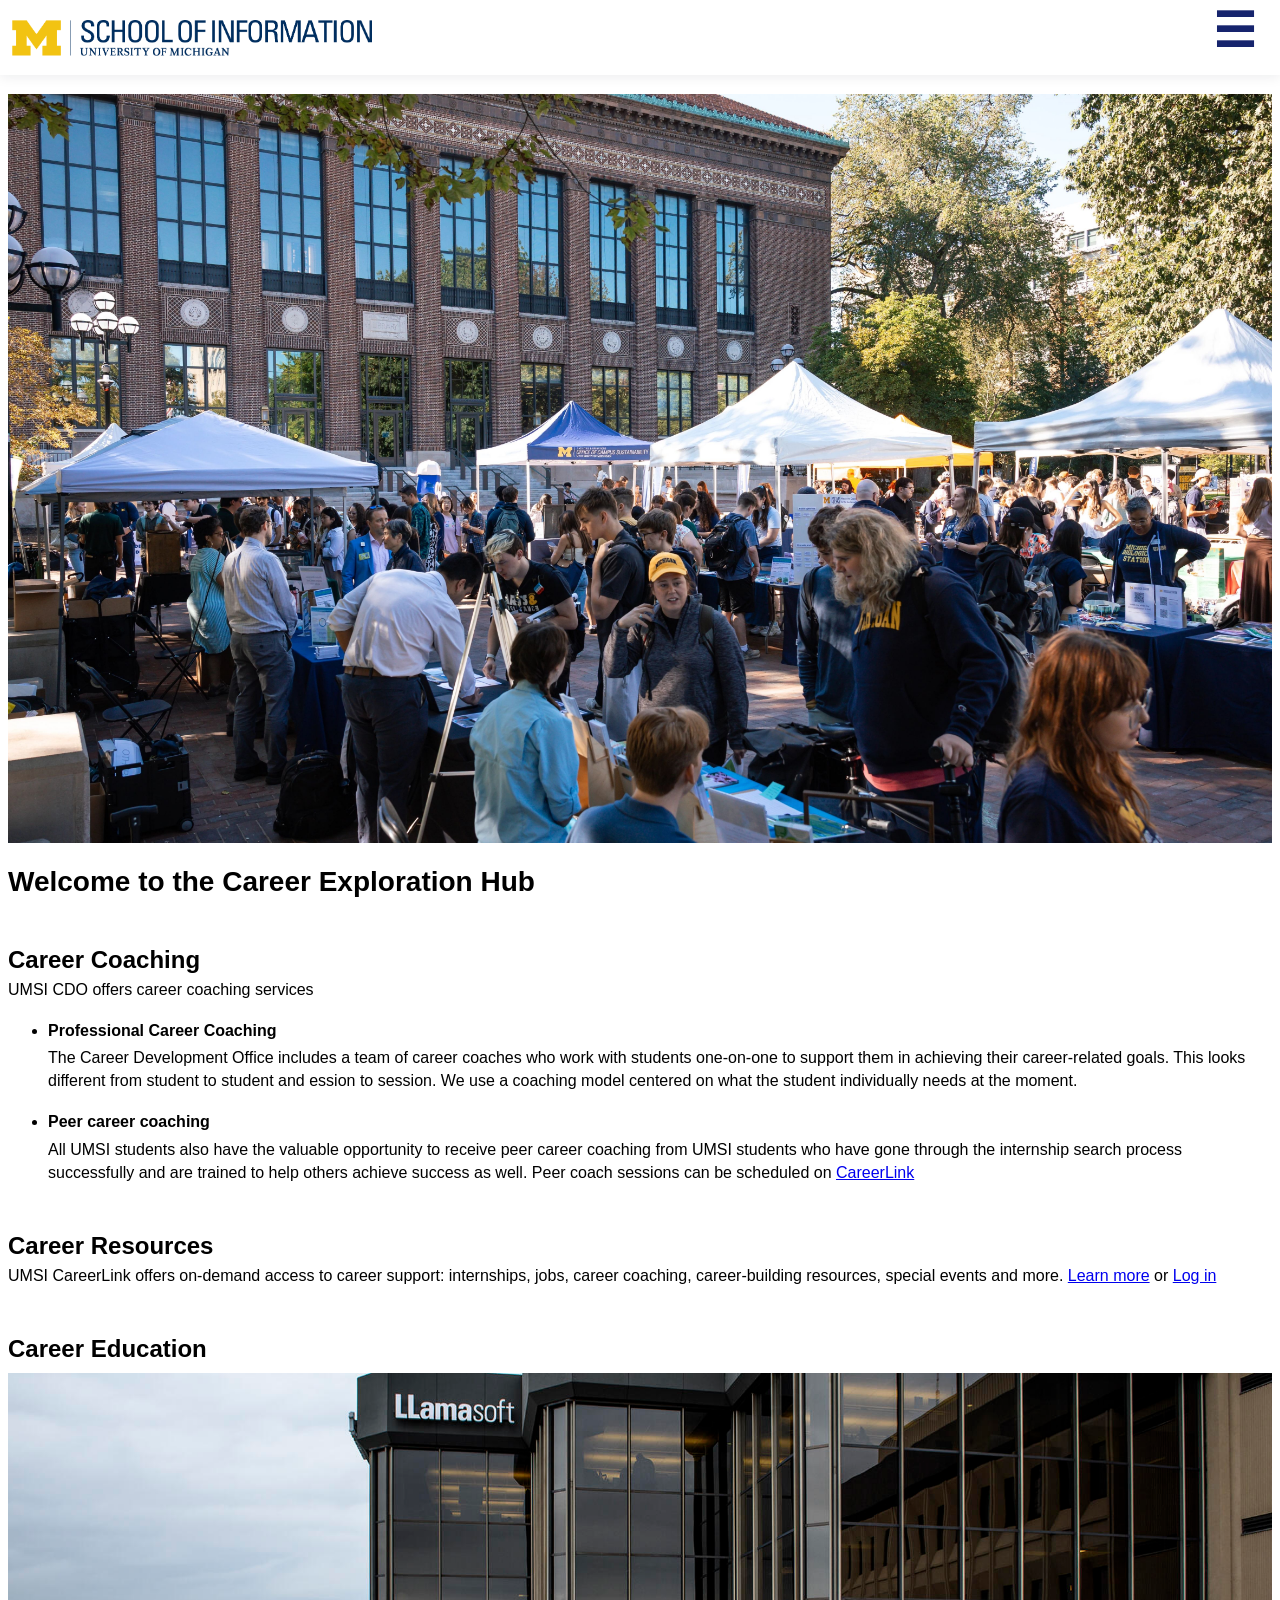
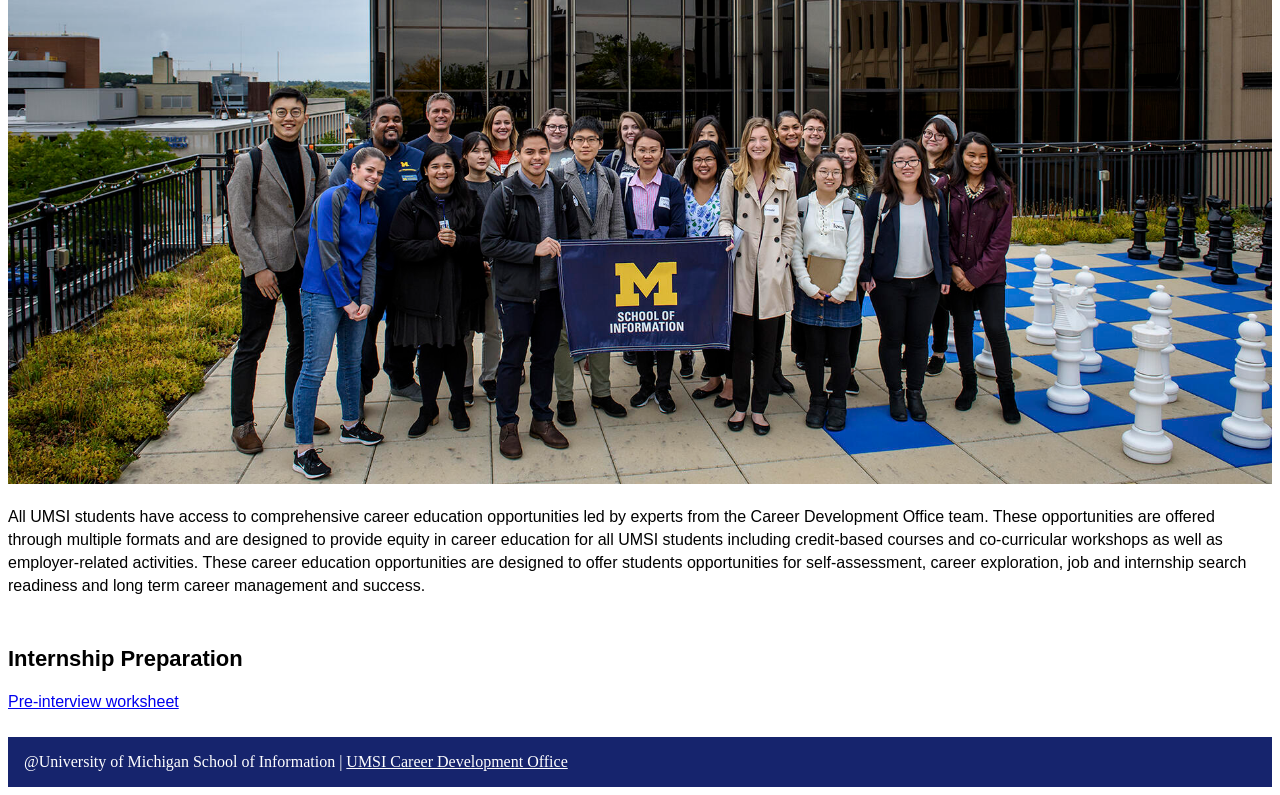
<file: career-exploration.html>
<!doctype html>
<html lang="en">
  <head>
    <meta charset="UTF-8" />
    <meta name="viewport" content="width=device-width, initial-scale=1.0" />
    <link rel="stylesheet" href="Css/style.css">
    <title>Career Exploration</title>
  </head>
  <body>
    <header>
      <a href="#main">Skip to Main Content</a>
      <img src="images/logo-header.png" alt="UMSI Logo" class="site-logo" />
      <details class="menu-wrap">
        <summary><span class="menu-icon">&#9776;</span><span class="menu-label">Menu</span></summary>
        <nav>
        <ul>
          <li><a href="index.html">Home</a></li>
          <li><a href="resume.html">Resumes</a></li>
          <li><a href="Networking.html">Networking & Connections</a></li>
          <li><a href="career-exploration.html" aria-current="page">Career Exploration</a></li>
        </ul>
        </nav>
      </details>
      <img
        src="images/MCOMMONS-Earthfest2025-1.jpg"
        alt="A picture of career fair that's happening on campus"
        class="hero-image-1"
      />
      <h1>Welcome to the Career Exploration Hub</h1>
    </header>

    <main id="main">
      <section id="career-coaching" class="section2-block">
        <h2>Career Coaching</h2>
        <p>UMSI CDO offers career coaching services</p>
        <ul>
          <li>
            <p><strong>Professional Career Coaching</strong></p>
            <p class="p2-text">
              The Career Development Office includes a team of career coaches
              who work with students one-on-one to support them in achieving
              their career-related goals. This looks different from student to
              student and ession to session. We use a coaching model centered on
              what the student individually needs at the moment.
            </p>
          </li>
          <li>
            <p><strong>Peer career coaching</strong></p>
            <p class="p2-text">
              All UMSI students also have the valuable opportunity to receive
              peer career coaching from UMSI students who have gone through the
              internship search process successfully and are trained to help
              others achieve success as well. Peer coach sessions can be
              scheduled on
              <a href="https://si-umich.12twenty.com/Login">CareerLink</a>
            </p>
          </li>
        </ul>
      </section>

      <section id="career-resources" class="section2-block">
        <h2>Career Resources</h2>
        <p>
          UMSI CareerLink offers on-demand access to career support:
          internships, jobs, career coaching, career-building resources, special
          events and more.
          <a
            href="https://www.si.umich.edu/student-experience/career-development/umsi-careerlink"
            >Learn more</a
          >
          or <a href="https://si-umich.12twenty.com/Login">Log in</a>
        </p>
      </section>

      <section id="career-education" class="section2-block">
        <h2>Career Education</h2>
        <img
          src="images/Career_Insider_07.jpg"
          alt="A picture of career fair that's happening on campus"
          class="hero-image-1"
        />
        <p>
          All UMSI students have access to comprehensive career education
          opportunities led by experts from the Career Development Office team.
          These opportunities are offered through multiple formats and are
          designed to provide equity in career education for all UMSI students
          including credit-based courses and co-curricular workshops as well as
          employer-related activities. These career education opportunities are
          designed to offer students opportunities for self-assessment, career
          exploration, job and internship search readiness and long term career
          management and success.
        </p>
      </section>

    <section id="section3">
        <h2>Internship Preparation</h2>
        <p>
          <a
            href="https://docs.google.com/document/d/1lqMTo5GGCa-0dabg2LZiW2YWasirj05ymFLrQhkcQ7c/edit?tab=t.0#"
            >Pre-interview worksheet</a
          >
        </p>
    </section>
    </main>

    <footer id="footer">
      <p>
        @University of Michigan School of Information |
        <a href="https://umich.instructure.com/courses/137916"
          >UMSI Career Development Office</a
        >
      </p>
    </footer>
  </body>
</html>
</file>
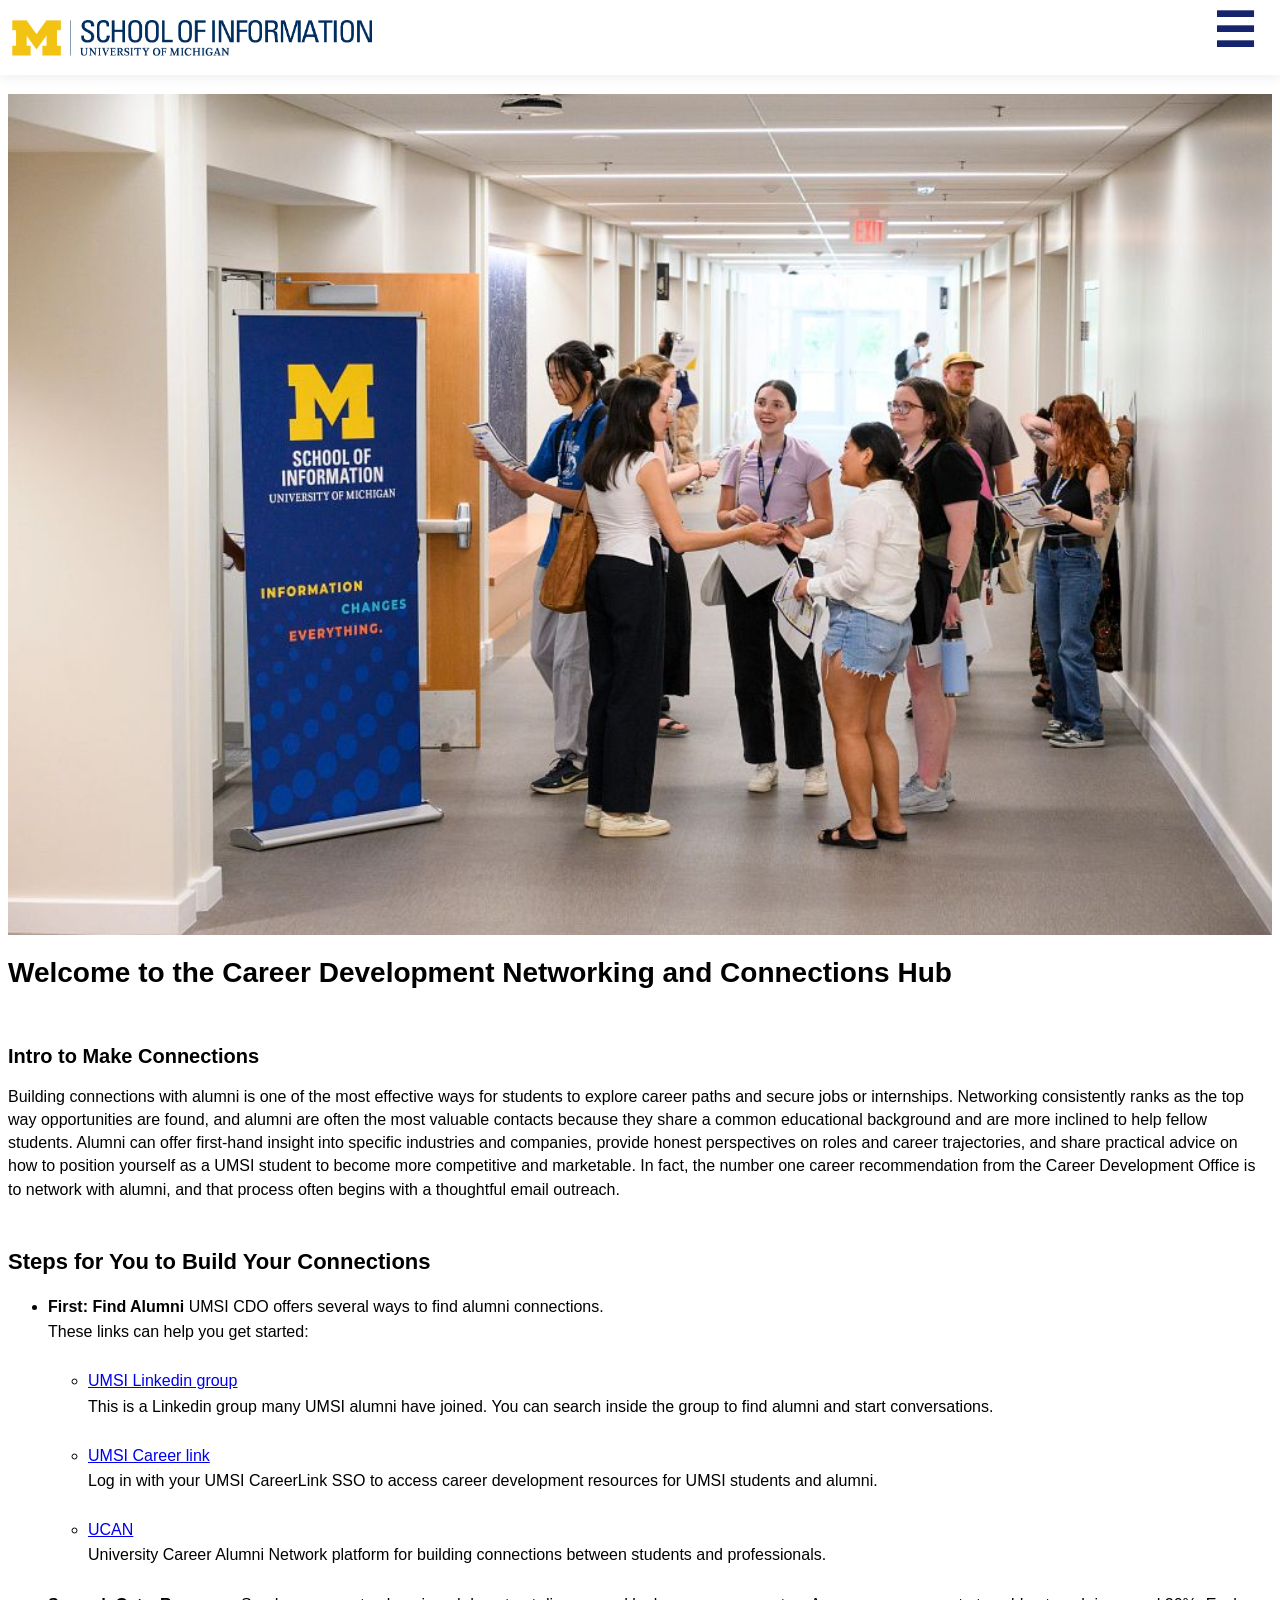
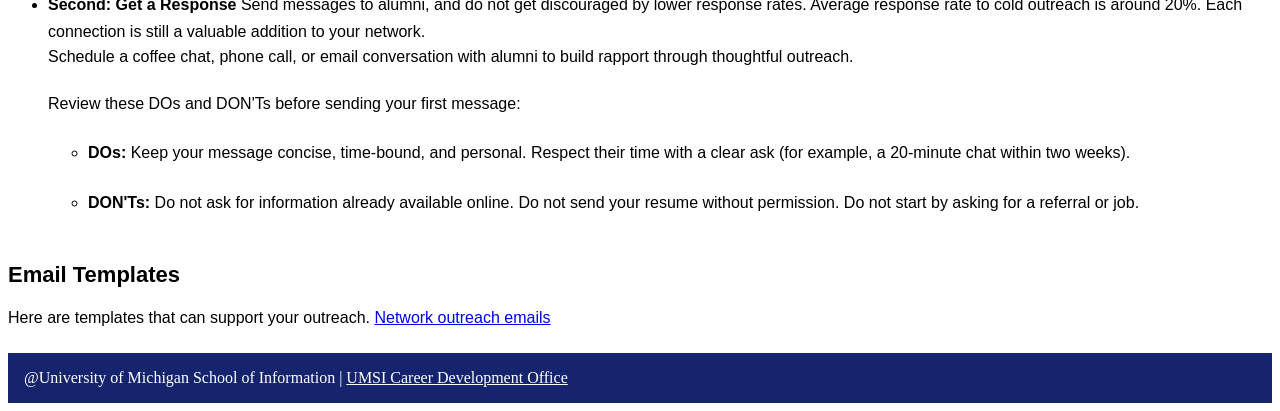
<file: Networking.html>
<!doctype html>
<html lang="en">
  <head>
    <meta charset="UTF-8" />
    <meta name="viewport" content="width=device-width, initial-scale=1.0" />
    <link rel="stylesheet" href="Css/style.css" />
    <title>CDO Networking Page</title>
  </head>

  <body>
    <header>
      <a href="#main">Skip to Main Content</a>
      <img src="images/logo-header.png" alt="UMSI Logo" class="site-logo" />

      <details class="menu-wrap">
        <summary><span class="menu-icon">&#9776;</span><span class="menu-label">Menu</span></summary>
        <nav>
          <ul>
            <li><a href="index.html">Home</a></li>
            <li><a href="resume.html">Resumes</a></li>
            <li><a href="Networking.html" aria-current="page">Networking & Connections</a></li>
            <li><a href="career-exploration.html">Career Exploration</a></li>
          </ul>
        </nav>
      </details>

      <img
        src="images/UMSI_MastersOrientation_081825_18.jpg"
        alt="A group of students standing and applauding together in a classroom."
        class="hero-image-1"
      />
      <h1>Welcome to the Career Development Networking and Connections Hub</h1>
    </header>

    <main id="main">
      <section id="section1">
        <h2>Intro to Make Connections</h2>
        <p>
          Building connections with alumni is one of the most effective ways for
          students to explore career paths and secure jobs or internships.
          Networking consistently ranks as the top way opportunities are found,
          and alumni are often the most valuable contacts because they share a
          common educational background and are more inclined to help fellow
          students. Alumni can offer first-hand insight into specific industries
          and companies, provide honest perspectives on roles and career
          trajectories, and share practical advice on how to position yourself
          as a UMSI student to become more competitive and marketable. In fact,
          the number one career recommendation from the Career Development
          Office is to network with alumni, and that process often begins with a
          thoughtful email outreach.
        </p>
      </section>

      <section id="section2">
        <h2>Steps for You to Build Your Connections</h2>
        <ul>
          <li>
            <strong>First: Find Alumni</strong> UMSI CDO offers several ways to
            find alumni connections.
            <p>These links can help you get started:</p>
            <ul>
              <li>
                <a href="https://www.linkedin.com/groups/2649/">UMSI Linkedin group</a>
                <p>
                  This is a Linkedin group many UMSI alumni have joined. You can
                  search inside the group to find alumni and start conversations.
                </p>
              </li>
              <li>
                <a href="https://si-umich.12twenty.com/Login">UMSI Career link</a>
                <p>
                  Log in with your UMSI CareerLink SSO to access career development
                  resources for UMSI students and alumni.
                </p>
              </li>
              <li>
                <a href="https://umich.peoplegrove.com/v2">UCAN</a>
                <p>
                  University Career Alumni Network platform for building
                  connections between students and professionals.
                </p>
              </li>
            </ul>
          </li>
          <li>
            <strong>Second: Get a Response</strong> Send messages to alumni, and
            do not get discouraged by lower response rates. Average response
            rate to cold outreach is around 20%. Each connection is still a
            valuable addition to your network.
            <p>
              Schedule a coffee chat, phone call, or email conversation with
              alumni to build rapport through thoughtful outreach.
            </p>
            <p>Review these DOs and DON'Ts before sending your first message:</p>
            <ul>
              <li>
                <p>
                  <strong>DOs:</strong> Keep your message concise, time-bound,
                  and personal. Respect their time with a clear ask (for
                  example, a 20-minute chat within two weeks).
                </p>
              </li>
              <li>
                <p>
                  <strong>DON'Ts:</strong> Do not ask for information already
                  available online. Do not send your resume without permission.
                  Do not start by asking for a referral or job.
                </p>
              </li>
            </ul>
          </li>
        </ul>
      </section>

      <section id="section3">
        <h2>Email Templates</h2>
        <p>
          Here are templates that can support your outreach.
          <a
            href="https://docs.google.com/document/d/1cwq2KtdKQbO-tICHKUyKRA3QY4_3VJ8NLC2kwPBY4dI/edit?tab=t.0"
            target="_blank"
            rel="noopener noreferrer"
            >Network outreach emails</a
          >
        </p>
      </section>
    </main>

    <footer id="footer">
      <p>
        @University of Michigan School of Information |
        <a href="https://umich.instructure.com/courses/137916"
          >UMSI Career Development Office</a
        >
      </p>
    </footer>
  </body>
</html>
</file>
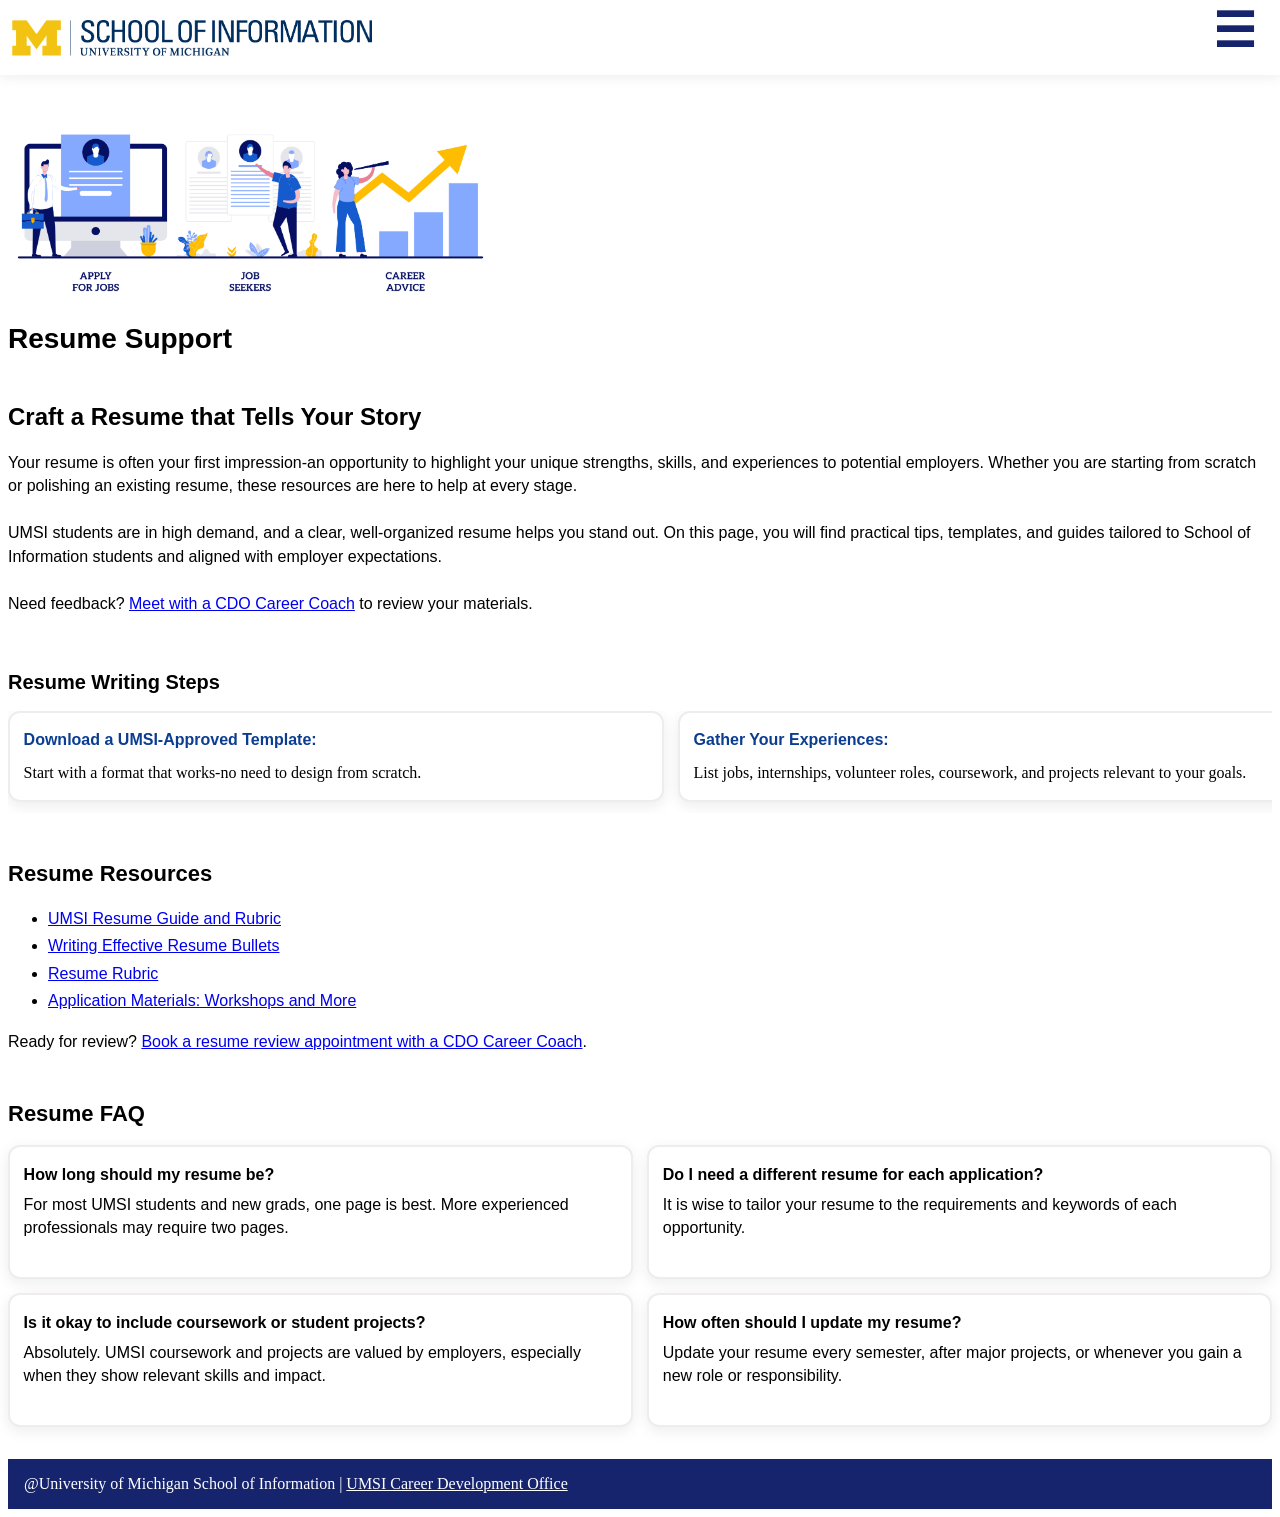
<file: resume.html>
<!doctype html>
<html lang="en">
  <head>
    <meta charset="UTF-8" />
    <meta name="viewport" content="width=device-width, initial-scale=1.0" />
    <link rel="stylesheet" href="Css/style.css" />
    <title>Resume Support</title>
  </head>

  <body>
    <header>
      <a href="#main">Skip to Main Content</a>
      <img src="images/logo-header.png" alt="UMSI Logo" class="site-logo" />

      <details class="menu-wrap">
        <summary><span class="menu-icon">&#9776;</span><span class="menu-label">Menu</span></summary>
        <nav>
          <ul>
            <li><a href="index.html">Home</a></li>
            <li><a href="resume.html" aria-current="page">Resumes</a></li>
            <li><a href="Networking.html">Networking & Connections</a></li>
            <li><a href="career-exploration.html">Career Exploration</a></li>
          </ul>
        </nav>
      </details>

      <img src="images/resume poster.jpeg" alt="Resume build illustration poster primarily colored with blue" class="resume-poster" />
      <h1>Resume Support</h1>
    </header>

    <main id="main">
      <section>
        <h2>Craft a Resume that Tells Your Story</h2>
        <p>
          Your resume is often your first impression-an opportunity to highlight
          your unique strengths, skills, and experiences to potential employers.
          Whether you are starting from scratch or polishing an existing resume,
          these resources are here to help at every stage.
        </p>
        <p>
          UMSI students are in high demand, and a clear, well-organized resume
          helps you stand out. On this page, you will find practical tips,
          templates, and guides tailored to School of Information students and
          aligned with employer expectations.
        </p>
        <p>
          Need feedback?
          <a
            href="https://umich.instructure.com/courses/137916/pages/talk-to-a-career-coach"
            target="_blank"
            rel="noopener noreferrer"
            >Meet with a CDO Career Coach</a
          >
          to review your materials.
        </p>
      </section>

      <section id="section1">
        <h2>Resume Writing Steps</h2>
        <ul tabindex="0" aria-label="Resume writing steps cards">
          <li>
            <strong>Download a UMSI-Approved Template:</strong> Start with a
            format that works-no need to design from scratch.
          </li>
          <li>
            <strong>Gather Your Experiences:</strong> List jobs, internships,
            volunteer roles, coursework, and projects relevant to your goals.
          </li>
          <li>
            <strong>Write Impactful Bullets:</strong> Use action verbs and show
            your skills, contributions, and results.
          </li>
          <li>
            <strong>Tailor for Each Opportunity:</strong> Customize your resume
            for each job or internship.
          </li>
          <li>
            <strong>Review and Edit:</strong> Proofread, check formatting, and
            ask for feedback from peers or a coach.
          </li>
        </ul>
      </section>

      <section id="section2">
        <h2>Resume Resources</h2>
        <ul>
          <li>
            <a
              href="https://docs.google.com/document/d/1_1GfDJyVGIgE82MZjVhuWT_aB_2Hcj1NN62FUCXoR_o/edit?tab=t.0"
              target="_blank"
              rel="noopener noreferrer"
              >UMSI Resume Guide and Rubric</a
            >
          </li>
          <li>
            <a
              href="https://docs.google.com/document/d/1-EVZYH_Fic4mfLVGOXyHTSeRwBWmmi2WHSgGDLGGPEs/edit?tab=t.0"
              target="_blank"
              rel="noopener noreferrer"
              >Writing Effective Resume Bullets</a
            >
          </li>
          <li>
            <a
              href="https://docs.google.com/document/d/1vJMfgw9nwpHN9Sy0L0RP0aNBbaDSsiLPc2vy-doac6s/edit?tab=t.0"
              target="_blank"
              rel="noopener noreferrer"
              >Resume Rubric</a
            >
          </li>
          <li>
            <a
              href="https://docs.google.com/document/d/1vJMfgw9nwpHN9Sy0L0RP0aNBbaDSsiLPc2vy-doac6s/edit?tab=t.0"
              target="_blank"
              rel="noopener noreferrer"
              >Application Materials: Workshops and More</a
            >
          </li>
        </ul>
        <p>
          Ready for review?
          <a
            href="https://umich.instructure.com/courses/137916/pages/talk-to-a-career-coach"
            target="_blank"
            rel="noopener noreferrer"
            >Book a resume review appointment with a CDO Career Coach</a
          >.
        </p>
      </section>

      <section id="section3" class="resume-grid">
        <h2>Resume FAQ</h2>
        <ul>
          <li>
            <strong>How long should my resume be?</strong>
            <p>
              For most UMSI students and new grads, one page is best. More
              experienced professionals may require two pages.
            </p>
          </li>
          <li>
            <strong>Do I need a different resume for each application?</strong>
            <p>
              It is wise to tailor your resume to the requirements and keywords
              of each opportunity.
            </p>
          </li>
          <li>
            <strong>Is it okay to include coursework or student projects?</strong>
            <p>
              Absolutely. UMSI coursework and projects are valued by employers,
              especially when they show relevant skills and impact.
            </p>
          </li>
          <li>
            <strong>How often should I update my resume?</strong>
            <p>
              Update your resume every semester, after major projects, or
              whenever you gain a new role or responsibility.
            </p>
          </li>
        </ul>
      </section>
    </main>

    <footer id="footer">
      <p>
        @University of Michigan School of Information |
        <a href="https://umich.instructure.com/courses/137916"
          >UMSI Career Development Office</a
        >
      </p>
    </footer>
  </body>
</html>
</file>
<file: Css/style.css>
header > a[href="#main"] {
  position: absolute;
  left: -9999px;
  top: 0;
  background: #0b3d91;
  color: #fff;
  padding: 0.5rem 0.75rem;
  border-radius: 6px;
  z-index: 1000;
}

header > a[href="#main"]:focus {
  left: 12px;
  top: 12px;
}

header::before {
  content: "";
  position: fixed;
  top: 0;
  left: 0;
  width: 100%;
  height: 75px;
  background: rgba(255, 255, 255, 0.96);
  box-shadow: 0 2px 12px rgba(15, 23, 42, 0.08);
  z-index: 1150;
  pointer-events: none;
}


.site-logo { 
  position: fixed;
  top: 20px;
  left: 12px;
  width: 360px;
  height: auto;
  z-index: 1250;
}

.hero-image-1 {
  max-width: 1500px; 
  width: 100%; 
  height: auto; 
  margin-top: -10px;
}

.menu-wrap {
  position: fixed;
  top: 10px;
  right: 12px;
  z-index: 1400;
}

.menu-wrap summary {
  list-style: none;
  display: inline-flex;
  align-items: center;
  gap: 0.4rem;
  padding: 0.45rem 0.75rem;
  border: none;
  border-radius: 8px;
  background: transparent;
  color: #0b3d91;
  font-weight: 600;
  cursor: pointer;
  position: relative;
  z-index: 1410;
}

.menu-wrap summary::-webkit-details-marker {
  display: none;
}

.menu-icon {
  font-size: 3rem;
  line-height: 0.6;
  color: #16246d;
}

.menu-wrap[open] .menu-icon {
  color: #ffffff;
}

.menu-wrap nav {
  position: fixed;
  top: 0;
  right: 0;
  width: min(50vw, 460px);
  min-width: 260px;
  height: 100vh;
  background: #00274c;
  border-left: none;
  border-radius: 0;
  box-shadow: -8px 0 24px rgba(15, 23, 42, 0.18);
  padding: 96px 1.1rem 1rem;
  overflow-y: auto;
  z-index: 1405;
}

header {
  padding-top: 96px;
}

.menu-wrap nav ul {
  list-style: none;
  margin: 0;
  padding: 0;
  display: flex;
  flex-direction: column;
  gap: 0.9rem;
}

.menu-wrap nav a {
  text-decoration: none;
  color: #ffffff;
  background: transparent;
  border-radius: 0;
  padding: 0.2rem 0;
  display: block;
  font-size: 20px;
  font-family: Arial, sans-serif;
  font-weight: 600;
}

.menu-wrap nav a[aria-current="page"] {
  color: #ffcb05;
}

h1 {
  font-size: 28px;
  text-align: left;
  font-family: Verdana, Geneva, Tahoma, sans-serif;
}

#main li {
  line-height: 1.7;
}

#main iframe {
  width: min(92vw, 480px);
  aspect-ratio: 16 / 9;
  height: auto;
  display: block;
  margin: 2rem auto 0;
  border: 0;
}

#main h2{
  font-family: Arial, Helvetica, sans-serif;
  font-size: 24px;
  margin-top: 3rem;
}

#main p {
  font-family: Arial, Helvetica, sans-serif;
  font-size: 16px;
  line-height: 1.45;
  margin-top: 0.5rem;
  margin-bottom: 1.5rem;
  margin-right: 0.5rem;
}

#footer p {
  margin: 0;
  padding: 1rem 1rem;
  background-color: #16246d;
  font-size: medium;
  font-weight: 100;
  color: #ffffff;
}

#footer a {
  color: #ffffff;
}

#section1 h2 {
  margin-top: 3.5rem;
  font-size: 20px;
  text-align: left;
  font-family: Verdana, Geneva, Tahoma, sans-serif;
}

#section1 ul {
  list-style: none;
  margin: 0;
  padding: 0;
  display: flex;
  flex-wrap: nowrap;
  gap: 0.85rem;
  overflow-x: auto;
  scroll-snap-type: x mandatory;
  padding-bottom: 0.7rem;
}

#section1 ul:focus {
  outline: 2px solid #0b3d91;
  outline-offset: 2px;
}

#section1 li {
  flex: 0 0 calc((100% - 0.85rem) / 2);
  min-width: calc((100% - 0.85rem) / 2);
  background: #ffffff;
  border: 2px solid #ededed;
  border-radius: 12px;
  padding: 0.85rem;
  box-shadow: 0 4px 14px rgba(15, 23, 42, 0.08);
  scroll-snap-align: start;
}

#section1 li strong {
  display: block;
  margin-bottom: 0.35rem;
  color: #0b3d91;
  font-family: Verdana, Geneva, Tahoma, sans-serif;
}

.index-benefits-grid ul {
  display: grid;
  grid-template-columns: repeat(2, minmax(0, 1fr));
  gap: 0.85rem;
  overflow: visible;
  scroll-snap-type: none;
}

.index-benefits-grid li {
  min-width: 0;
  flex: initial;
  scroll-snap-align: none;
}

#section2,
.section2-block {
  font-family: Arial, Helvetica, sans-serif;
  font-size: 16px;
  margin-top: 1rem;
}

#section2 h2,
.section2-block h2 {
  font-size: 22px;
  margin-top: 3rem;
}

#section2 p,
.section2-block p {
  font-size: 16px;
  margin-top: 0rem;
}

#section2 .p2-text,
.section2-block .p2-text {
  font-size: 16px;
  margin-top: 0rem;
}

#career-coaching li > p {
  margin-top: 0.25rem;
  margin-bottom: 1rem;
}

#career-coaching li > p:first-child {
  margin-top: 0;
  margin-bottom: 0.25rem;
}

#career-coaching > h2 {
  margin-bottom: 0.25rem;
}

#career-coaching > p {
  margin-top: 0.25rem;
  margin-bottom: 0.75rem;
}

#career-resources > h2 {
  margin-bottom: 0.25rem;
}

#career-resources > p {
  margin-top: 0.25rem;
  margin-bottom: 0.75rem;
}

#career-education > img {
  margin-bottom: 0.85rem;
}

#career-education > p {
  margin-top: 0.2rem;
}


.resource-poster {
  width: 485px;
  height: auto;
  display: block;
  margin: 0.4rem 0 0.8rem;
}

#section3 {
  font-family: Arial, Helvetica, sans-serif;
  font-size: 16px;
  margin-top: 3rem;
}

#section3 h2{
  font-size: 22px;
  margin-top: 3rem;
}


#section3 p{
  margin-top: 0.5rem;
}

#section3 li strong {
  display: block;
}

#section3 li p {
  margin-top: 0.15rem;
  margin-left: 0;
}

.resume-grid ul {
  list-style: none;
  margin: 0 auto;
  padding: 0;
  display: grid;
  grid-template-columns: repeat(2, minmax(0, 1fr));
  gap: 0.9rem;
  width: 100%;
  max-width: 100%;
  box-sizing: border-box;
}

.resume-grid li {
  min-width: 0;
  background: #ffffff;
  border: 2px solid #ededed;
  border-radius: 12px;
  padding: 0.85rem;
  box-shadow: 0 4px 14px rgba(15, 23, 42, 0.08);
  overflow-wrap: anywhere;
}

.resume-grid li strong {
  margin-bottom: 0.3rem;
}

.resume-grid li p {
  margin-top: 0.2rem;
  margin-bottom: 0;
}

.resume-grid {
  margin-bottom: 2rem;
}

.resume-poster {
  width: 485px;
  height: auto;
  display: block;
  margin: 0.4rem 0 0.8rem;
}

.menu-label {
  position: absolute;
  width: 1px;
  height: 1px;
  margin: -1px;
  padding: 0;
  overflow: hidden;
  clip: rect(0 0 0 0);
  white-space: nowrap;
  border: 0;
}
</file>
